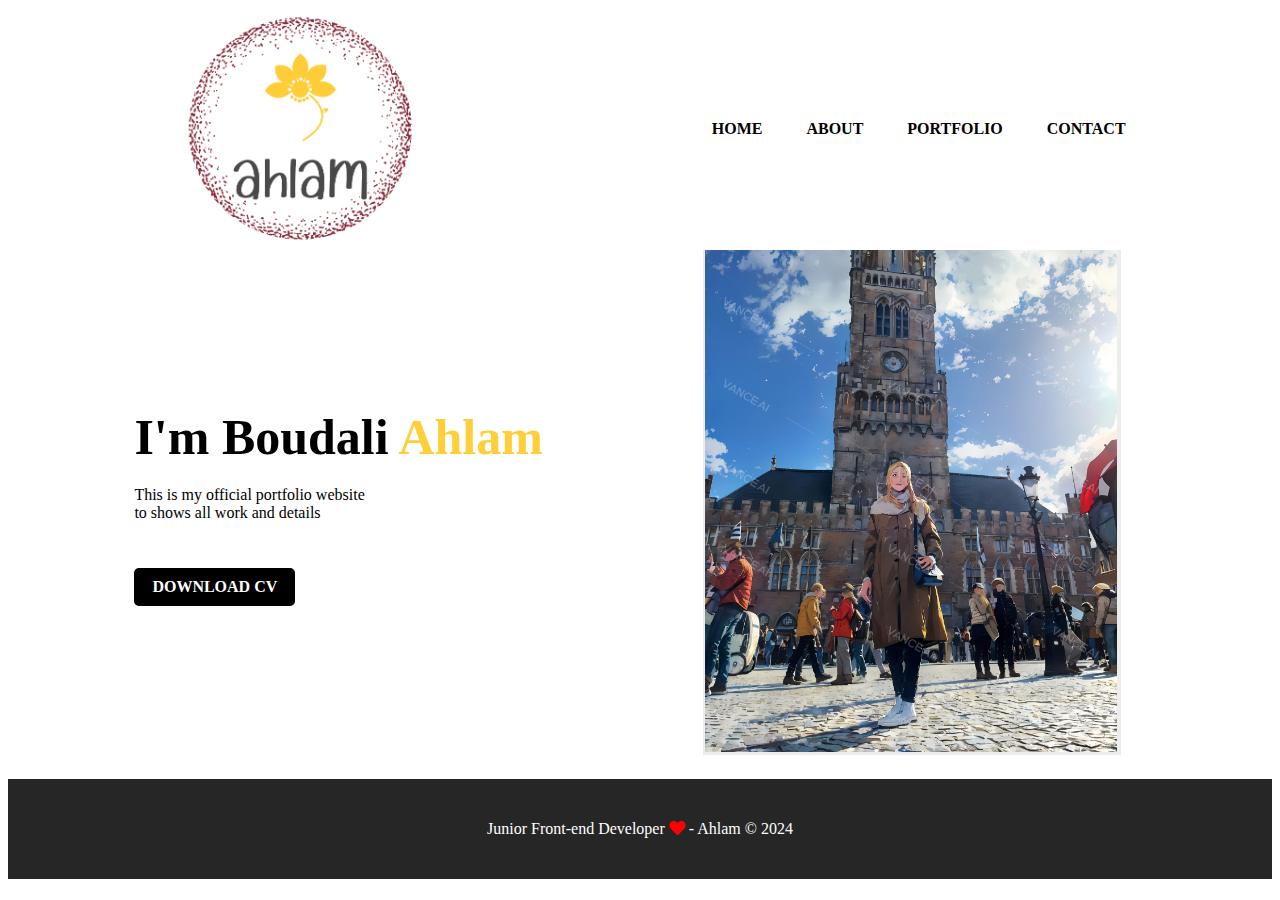
<file: index.html>
<!DOCTYPE html>
<html lang="en">
  <head>
    <meta charset="UTF-8" />
    <link rel="icon" type="image/svg+xml" href="./client/assets/favicon.ico" />
    <meta name="viewport" content="width=device-width, initial-scale=1.0" />
    <title>Portfolio website</title>
    <link rel="stylesheet" href="./styles/styles.css" />
    <link
      rel="stylesheet"
      href="https://use.fontawesome.com/releases/v5.0.7/css/all.css"
    />
  </head>

  <body>
    <div class>
      <nav class="navbr">
        <img src="./img/logo3.png" alt="" class="logo" />
        <ul>
          <li><a href="index.html">HOME</a></li>
          <li><a href="./pages/about-page.html">ABOUT</a></li>
          <li><a href="./pages/portfolio-page.html">PORTFOLIO</a></li>
          <li><a href="./pages/contact-page.html">CONTACT</a></li>
        </ul>
      </nav>

      <div class="intro">
        <div class="w-50">
          <h1>I'm Boudali <span>Ahlam</span></h1>
          <p>
            This is my official portfolio website <br />
            to shows all work and details
          </p>

          <a class="download" href="#">DOWNLOAD CV</a>
        </div>

        <div class="w-50">
          <img src="./img/profil.png" alt="profil pic" />
        </div>
      </div>
      <div class="copyright">
        <p>
          Junior Front-end Developer <i class="fas fa-heart"></i> - Ahlam © 2024
        </p>
      </div>
    </div>
  </body>
</html>
</file>
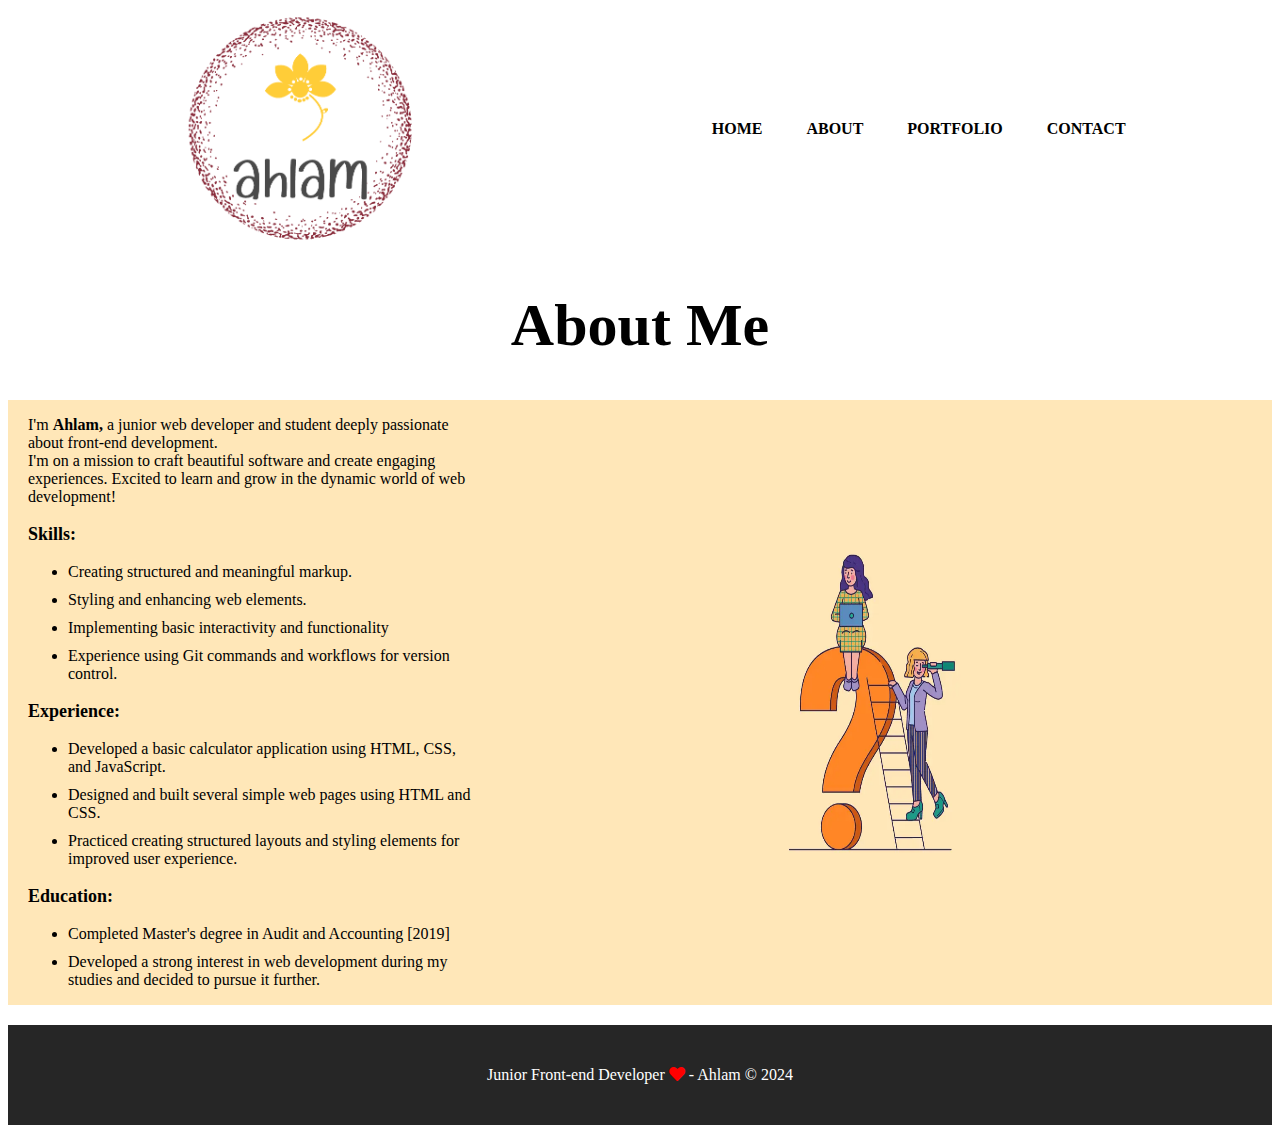
<file: pages/about-page.html>
<!DOCTYPE html>
<html lang="en">
  <head>
    <meta charset="UTF-8" />
    <meta name="viewport" content="width=device-width, initial-scale=1.0" />
    <title>Document</title>
    <link rel="stylesheet" href="../styles/about-style.css" />
    <link
      rel="stylesheet"
      href="https://use.fontawesome.com/releases/v5.0.7/css/all.css"
    />
  </head>

  <body>
    <div class>
      <nav class="navbr">
        <img src="../img/logo3.png" class="logo" alt="" />
        <ul>
          <li><a href="../index.html">HOME</a></li>
          <li><a href="about-page.html">ABOUT</a></li>
          <li><a href="../pages/portfolio-page.html">PORTFOLIO</a></li>
          <li><a href="../pages/contact-page.html">CONTACT</a></li>
        </ul>
      </nav>
    </div>

    <div class="about">
      <h1 class="sub-title">About Me</h1>

      <div class="container">
        <div class="tab-title">
          <p>
            I'm <strong>Ahlam,</strong> a junior web developer and student
            deeply passionate about front-end development.
            <br />
            I'm on a mission to craft beautiful software and create engaging
            experiences. Excited to learn and grow in the dynamic world of web
            development!
          </p>

          <p class="tab-links"><strong>Skills:</strong></p>
          <div class="tab-contents">
            <ul>
              <li>Creating structured and meaningful markup.</li>
              <li>Styling and enhancing web elements.</li>
              <li>Implementing basic interactivity and functionality</li>
              <li>
                Experience using Git commands and workflows for version control.
              </li>
            </ul>
          </div>
          <p class="tab-links"><strong>Experience:</strong></p>
          <div class="tab-contents">
            <ul>
              <li>
                Developed a basic calculator application using HTML, CSS, and
                JavaScript.
              </li>
              <li>
                Designed and built several simple web pages using HTML and CSS.
              </li>
              <li>
                Practiced creating structured layouts and styling elements for
                improved user experience.
              </li>
            </ul>
          </div>
          <p class="tab-links"><strong>Education:</strong></p>
          <div class="tab-contents">
            <ul>
              <li>Completed Master's degree in Audit and Accounting [2019]</li>
              <li>
                Developed a strong interest in web development during my studies
                and decided to pursue it further.
              </li>
            </ul>
          </div>
          <div class="tab-contents"></div>
        </div>
        <div>
          <img class="img" src="../img/about-me.webp" alt="" />
        </div>
      </div>
    </div>

    <div class="copyright">
      <p>
        Junior Front-end Developer <i class="fas fa-heart"></i> - Ahlam © 2024
      </p>
    </div>
  </body>
</html>
</file>
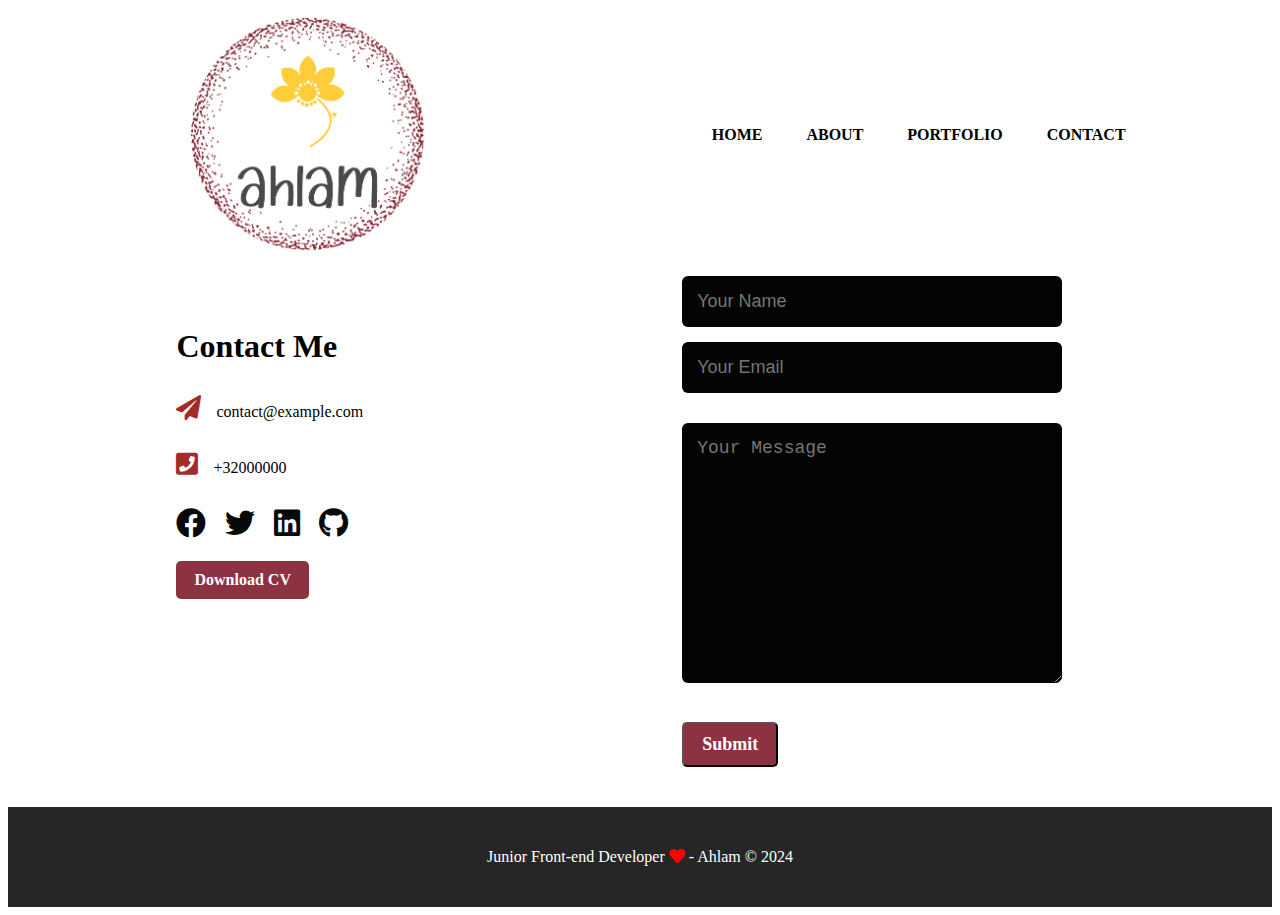
<file: pages/contact-page.html>
<!DOCTYPE html>
<html lang="en">
  <head>
    <meta charset="UTF-8" />
    <meta name="viewport" content="width=device-width, initial-scale=1.0" />
    <title>Document</title>
    <link rel="stylesheet" href="../styles/contact-style.css" />
    <link
      rel="stylesheet"
      href="https://use.fontawesome.com/releases/v5.0.7/css/all.css"
    />
  </head>

  <body>
    <div class>
      <nav class="navbr">
        <img src="../img/logo3.png" alt="" class="logo" />
        <ul>
          <li><a href="../index.html">HOME</a></li>
          <li><a href="./about-page.html">ABOUT</a></li>
          <li><a href="./portfolio-page.html">PORTFOLIO</a></li>
          <li><a href="./contact-page.html">CONTACT</a></li>
        </ul>
      </nav>

      <!-- contact contact  -->
      <div class="alltrying">
        <div id="contact">
          <div class="container">
            <div class="contact-left">
              <h1 class="sub-title">Contact Me</h1>
              <p><i class="fas fa-paper-plane"></i>contact@example.com</p>
              <p><i class="fas fa-phone-square"></i>+32000000</p>
              <div class="social-icons">
                <a href="https://www.facebook.com/"
                  ><i class="fab fa-facebook"></i
                ></a>
                <a href="https://twitter.com/"
                  ><i class="fab fa-twitter"></i
                ></a>
                <a href="https://www.linkedin.com/"
                  ><i class="fab fa-linkedin"></i
                ></a>
                <a href="https://github.com/"><i class="fab fa-github"></i></a>
              </div>
              <div>
                <a href="##" class="btn btn2">Download CV</a>
              </div>
            </div>
            <div class="contact-right">
              <form class="justify">
                <input type="text" name="" placeholder="Your Name" required />
                <input type="email" name="" placeholder="Your Email" required />
                <textarea
                  name="message"
                  rows="6"
                  placeholder="Your Message"
                ></textarea>
                <button type="submit" class="btn btn2">Submit</button>
              </form>
            </div>
          </div>
        </div>
      </div>

      <div class="copyright">
        <p>
          Junior Front-end Developer <i class="fas fa-heart"></i> - Ahlam © 2024
        </p>
      </div>
    </div>
  </body>
</html>
</file>
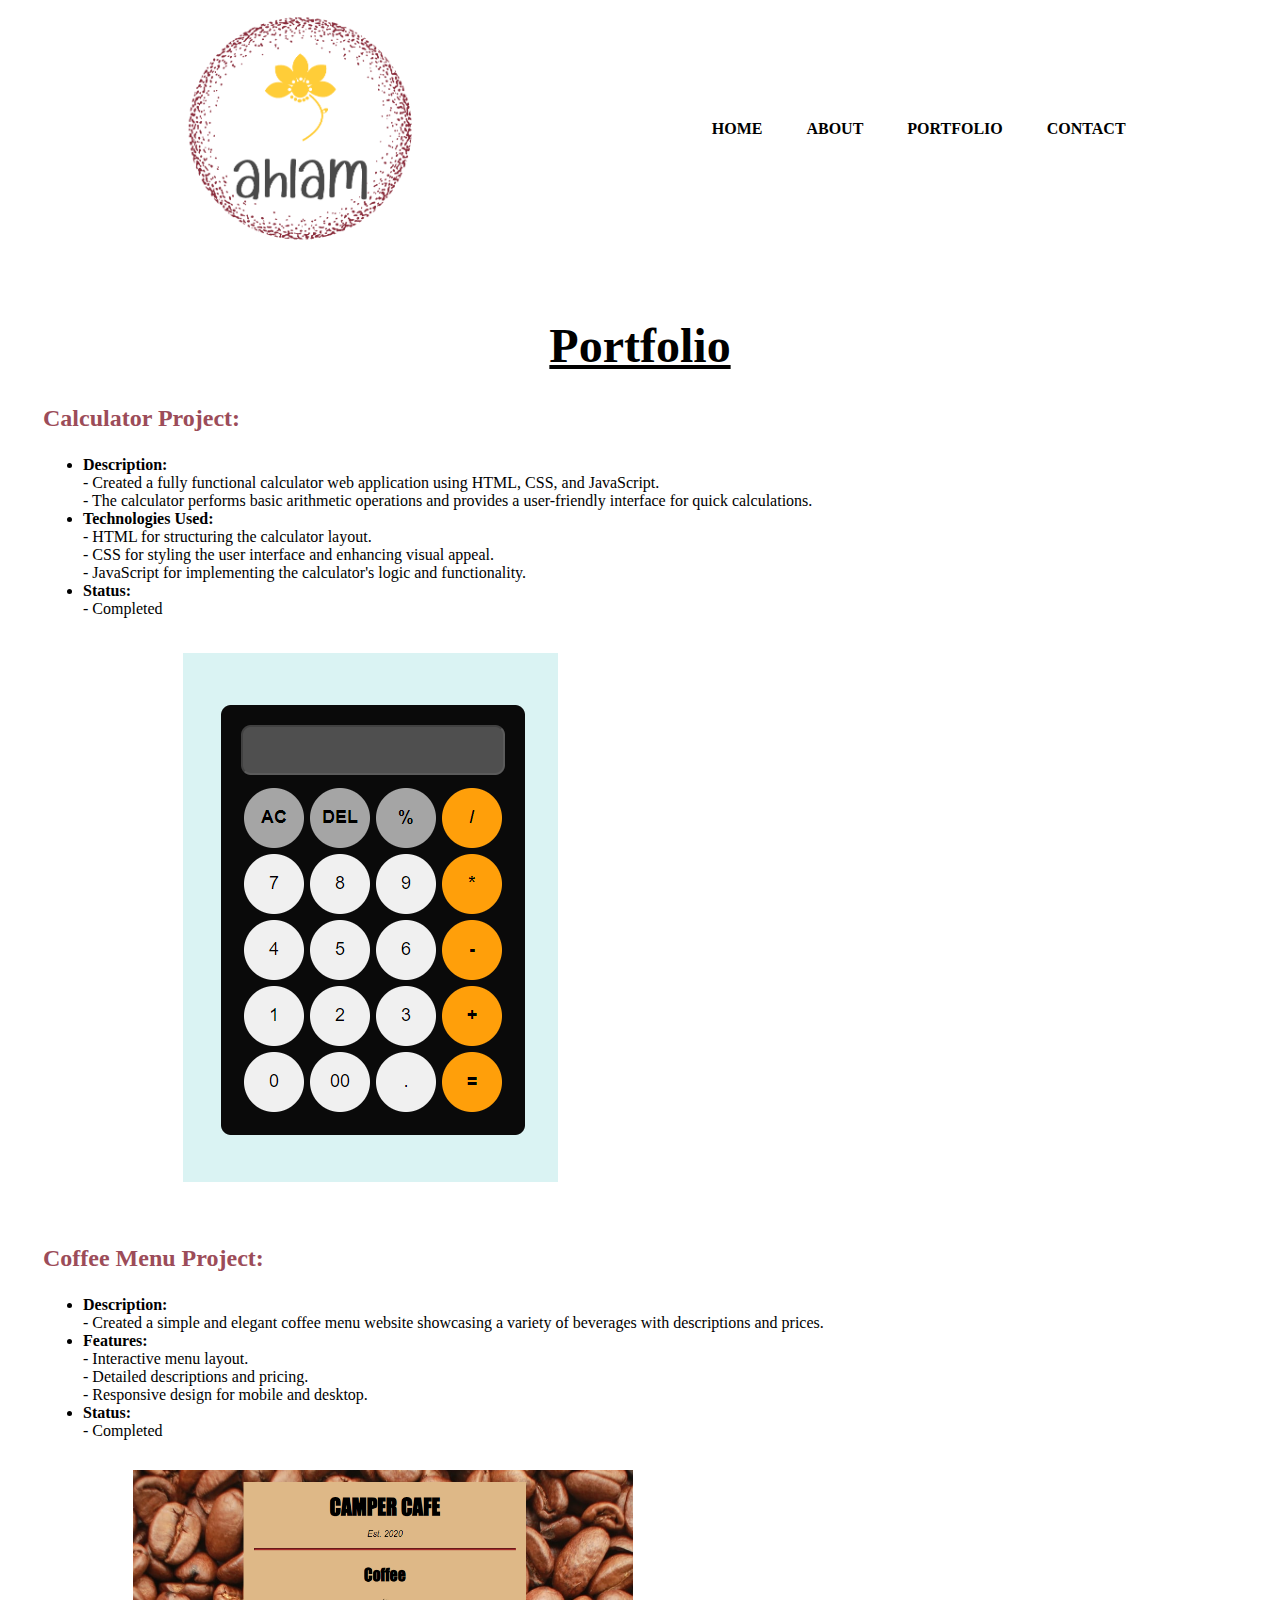
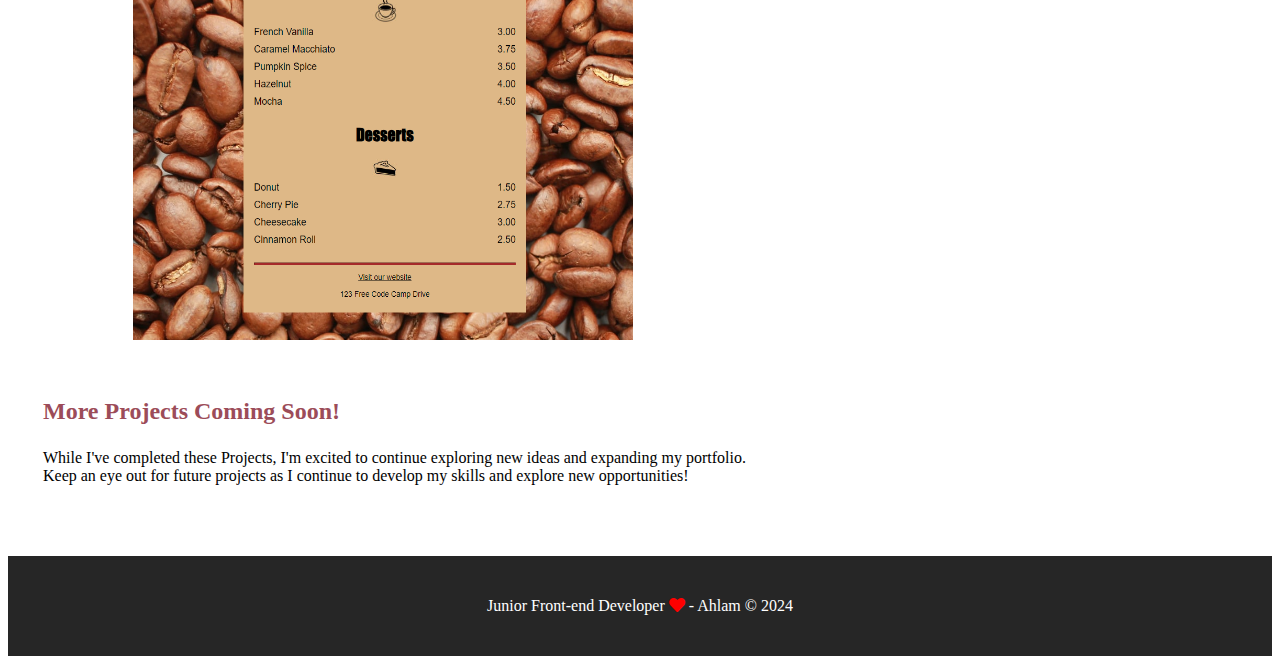
<file: pages/portfolio-page.html>
<!DOCTYPE html>
<html lang="en">

<head>
  <meta charset="UTF-8" />
  <meta name="viewport" content="width=device-width, initial-scale=1.0" />
  <title>Document</title>
  <link rel="stylesheet" href="../styles/portfolio-style.css" />
  <link rel="stylesheet" href="https://use.fontawesome.com/releases/v5.0.7/css/all.css" />
</head>

<body>
  <div class>
    <nav class="navbr">
      <img src="../img/logo3.png" class="logo" alt="" />
      <ul>
        <li><a href="../index.html">HOME</a></li>
        <li><a href="../pages/about-page.html">ABOUT</a></li>
        <li><a href="pages/portfolio-page.html">PORTFOLIO</a></li>
        <li><a href="../pages/contact-page.html">CONTACT</a></li>
      </ul>
    </nav>
  </div>

  <div class="work">
    <h1>Portfolio</h1>
    <p class="tab-links"><strong>Calculator Project:</strong></p>
    <div class="tab-contents">
      <ul>
        <li>
          <strong>Description:</strong>
          <br />
          - Created a fully functional calculator web application using HTML,
          CSS, and JavaScript.
          <br />
          - The calculator performs basic arithmetic operations and provides a
          user-friendly interface for quick calculations.
        </li>
        <li>
          <strong>Technologies Used:</strong>
          <br />
          - HTML for structuring the calculator layout.
          <br />
          - CSS for styling the user interface and enhancing visual appeal.
          <br />
          - JavaScript for implementing the calculator's logic and
          functionality.
        </li>
        <li><strong>Status:</strong></li>
        - Completed

        <div class="calculator">
          <img src="../img/calculator.png" alt="" />
        </div>
      </ul>

      <p class="tab-links"><strong>Coffee Menu Project:</strong></p>
      <div class="tab-contents">
        <ul>
          <li>
            <strong>Description:</strong>
            <br />
            - Created a simple and elegant coffee menu website showcasing a
            variety of beverages with descriptions and prices.
          </li>
          <li>
            <strong>Features:</strong>
            <br />
            - Interactive menu layout.
            <br />
            - Detailed descriptions and pricing.
            <br />
            - Responsive design for mobile and desktop.
          </li>
          <li><strong>Status:</strong></li>
          - Completed

          <div>
            <img src="../img/coffee-menu.png" class="menu" alt="" />
          </div>
        </ul>
      </div>
      <div class="more-prjct">
        <p class="tab-links"><strong>More Projects Coming Soon!</strong></p>
        <p>
          While I've completed these Projects, I'm excited to continue
          exploring new ideas and expanding my portfolio.
          <br />
          Keep an eye out for future projects as I continue to develop my
          skills and explore new opportunities!
        </p>
      </div>
    </div>
  </div>

  <div class="copyright">
    <p>
      Junior Front-end Developer <i class="fas fa-heart"></i> - Ahlam © 2024
    </p>
  </div>
</body>

</html>
</file>
<file: styles/styles.css>
body {
  background-color: white;
}

.logo {
  width: 340px;
}

.download {
  background: black;
  padding: 10px 18px;
  text-decoration: none;
  font-weight: bold;
  color: white;
  display: inline-block;
  margin: 30px 0;
  border-radius: 5px;
  font-family: cursive;
}

.navbr {
  display: flex;
  width: 80%;
  margin: auto;
  align-items: center;
  justify-content: space-between;
}

nav ul li {
  display: inline-block;
  list-style: none;
  margin: 10px 20px;
}

nav ul li a {
  color: black;
  font-weight: bold;
  text-decoration: none;
}

nav ul li a:hover {
  color: #974552;
}

.intro {
  margin-left: 10%;
  display: flex;
  align-items: center;
  font-family: cursive;
}

.intro h1 {
  font-size: 50px;
  color: black;
  margin-bottom: 20px;
  font-family: cursive;
}

span {
  color: #ffce3b;
}

.w-50 {
  width: 50%;
}

.copyright {
  color: white;
  width: 100%;
  text-align: center;
  padding: 25px 0;
  background: #262626;
  margin-top: 20px;
  font-family: cursive;
}

.copyright i {
  color: red;
}
</file>
<file: styles/about-style.css>
body {
  background-color: white;
}

.logo {
  width: 340px;
}

.navbr {
  display: flex;
  width: 80%;
  margin: auto;
  align-items: center;
  justify-content: space-between;
}

nav ul li {
  display: inline-block;
  list-style: none;
  margin: 10px 20px;
}

nav ul li a {
  color: black;
  font-weight: bold;
  text-decoration: none;
}

nav ul li a:hover {
  color: #974552;
}

.sub-title {
  font-size: 60px;
  font-weight: 600;
  color: black;
  text-align: center;
  font-family: cursive;
}

.tab-links {
  margin-right: 50px;
  font-size: 18px;
  font-weight: 500;
  cursor: pointer;
}

.img {
  width: 800px;
  height: 100%;
}

.tab-contents ul li {
  margin: 10px 0;
}

.container {
  display: flex;
}

.tab-title {
  background-color: #ffe7b8;
  font-family: cursive;
  padding-left: 20px;
}

.copyright {
  color: white;
  width: 100%;
  text-align: center;
  padding: 25px 0;
  background: #262626;
  margin-top: 20px;
}

.copyright i {
  color: red;
}
</file>
<file: styles/contact-style.css>
body {
  background-color: white;
}

.logo {
  width: 355px;
}

.navbr {
  display: flex;
  width: 80%;
  margin: auto;
  align-items: center;
  justify-content: space-between;
}

nav ul li {
  display: inline-block;
  list-style: none;
  margin: 10px 20px;
}

nav ul li a {
  color: black;
  font-weight: bold;
  text-decoration: none;
}

.copyright i {
  color: red;
}

.social-icons a {
  text-decoration: none;
  font-size: 30px;
  margin-right: 15px;
  color: #080808;
  display: inline-block;
}

nav ul li a:hover {
  color: #974552;
}

.contact-left {
  flex-basis: 35%;
  padding-top: 45px;
}

.contact-right {
  flex-basis: 60%;
  margin-left: 260px;
}

.contact-left p {
  margin-top: 30px;
}

.contact-left p i {
  color: brown;
  margin-right: 15px;
  font-size: 25px;
}

.social-icons {
  margin-top: 30px;
}

.social-icons a:hover {
  color: #640624;
  transform: translateY(-5px);
}

.btn.btn2 {
  background: rgb(141 50 64);
  padding: 10px 18px;
  text-decoration: none;
  font-weight: bold;
  color: white;
  display: inline-block;
  margin: 20px 0;
  border-radius: 5px;
  font-family: cursive;
}

.contact-right form {
  width: 100%;
}

form textarea {
  border: 0;
  outline: none;
  background: #040404;
  padding: 15px;
  margin: 15px 0;
  color: white;
  font-size: 18px;
  border-radius: 6px;
  width: 350px;
  height: 230px;
}

form input {
  border: 0;
  outline: none;
  background: #040404;
  padding: 15px;
  margin: 15px 0;
  color: white;
  font-size: 18px;
  border-radius: 6px;
  width: 350px;
  display: flex;
}

.alltrying {
  display: flex;
  justify-content: center;
  font-family: cursive;
}

form .btn2 {
  padding: 14px 60px;
  font-size: 18px;
  margin-top: 20px;
  cursor: pointer;
}

.copyright {
  color: white;
  width: 100%;
  text-align: center;
  padding: 25px 0;
  background: #262626;
  margin-top: 20px;
  font-family: cursive;
}

.container {
  display: flex;
  width: 100%;
}
</file>
<file: styles/portfolio-style.css>
body {
  background-color: white;
}

.logo {
  width: 340px;
}

.navbr {
  display: flex;
  width: 80%;
  margin: auto;
  align-items: center;
  justify-content: space-between;
}

nav ul li {
  display: inline-block;
  list-style: none;
  margin: 10px 20px;
}

nav ul li a {
  color: black;
  font-weight: bold;
  text-decoration: none;
}

nav ul li a:hover {
  color: #974552;
}

.work {
  font-family: cursive;
  padding: 35px;
}

.tab-links {
  color: #9c4c59;
  font-size: x-large;
}

h1 {
  display: flex;
  justify-content: center;
  font-size: xxx-large;
  text-decoration: underline;
}

.calculator {
  padding: 35px;
  margin-left: 65px;
}

.menu {
  height: 470px;
  width: 500px;
  margin: 30px;
  padding-left: 20px;
}

/* footer */
.copyright {
  color: white;
  width: 100%;
  text-align: center;
  padding: 25px 0;
  background: #262626;
  margin-top: 20px;
  font-family: cursive;
}

.copyright i {
  color: red;
}
</file>
